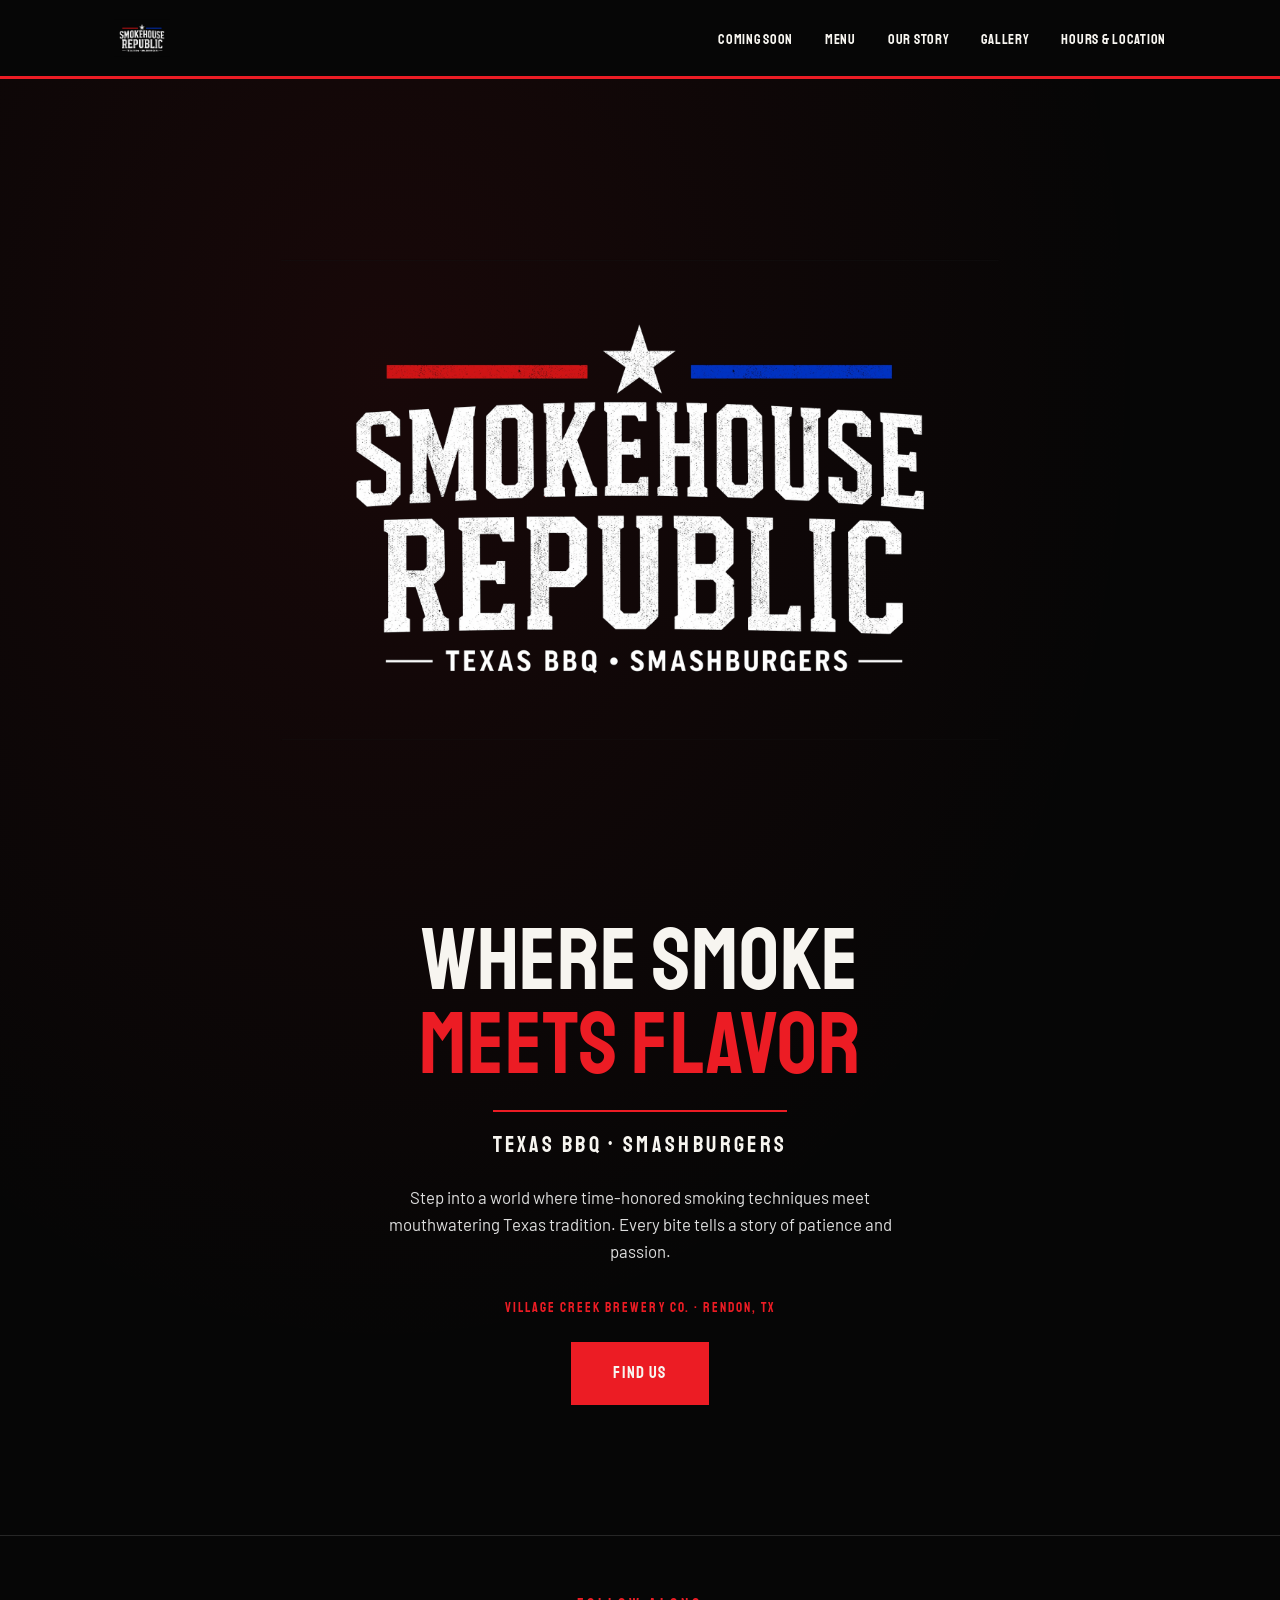
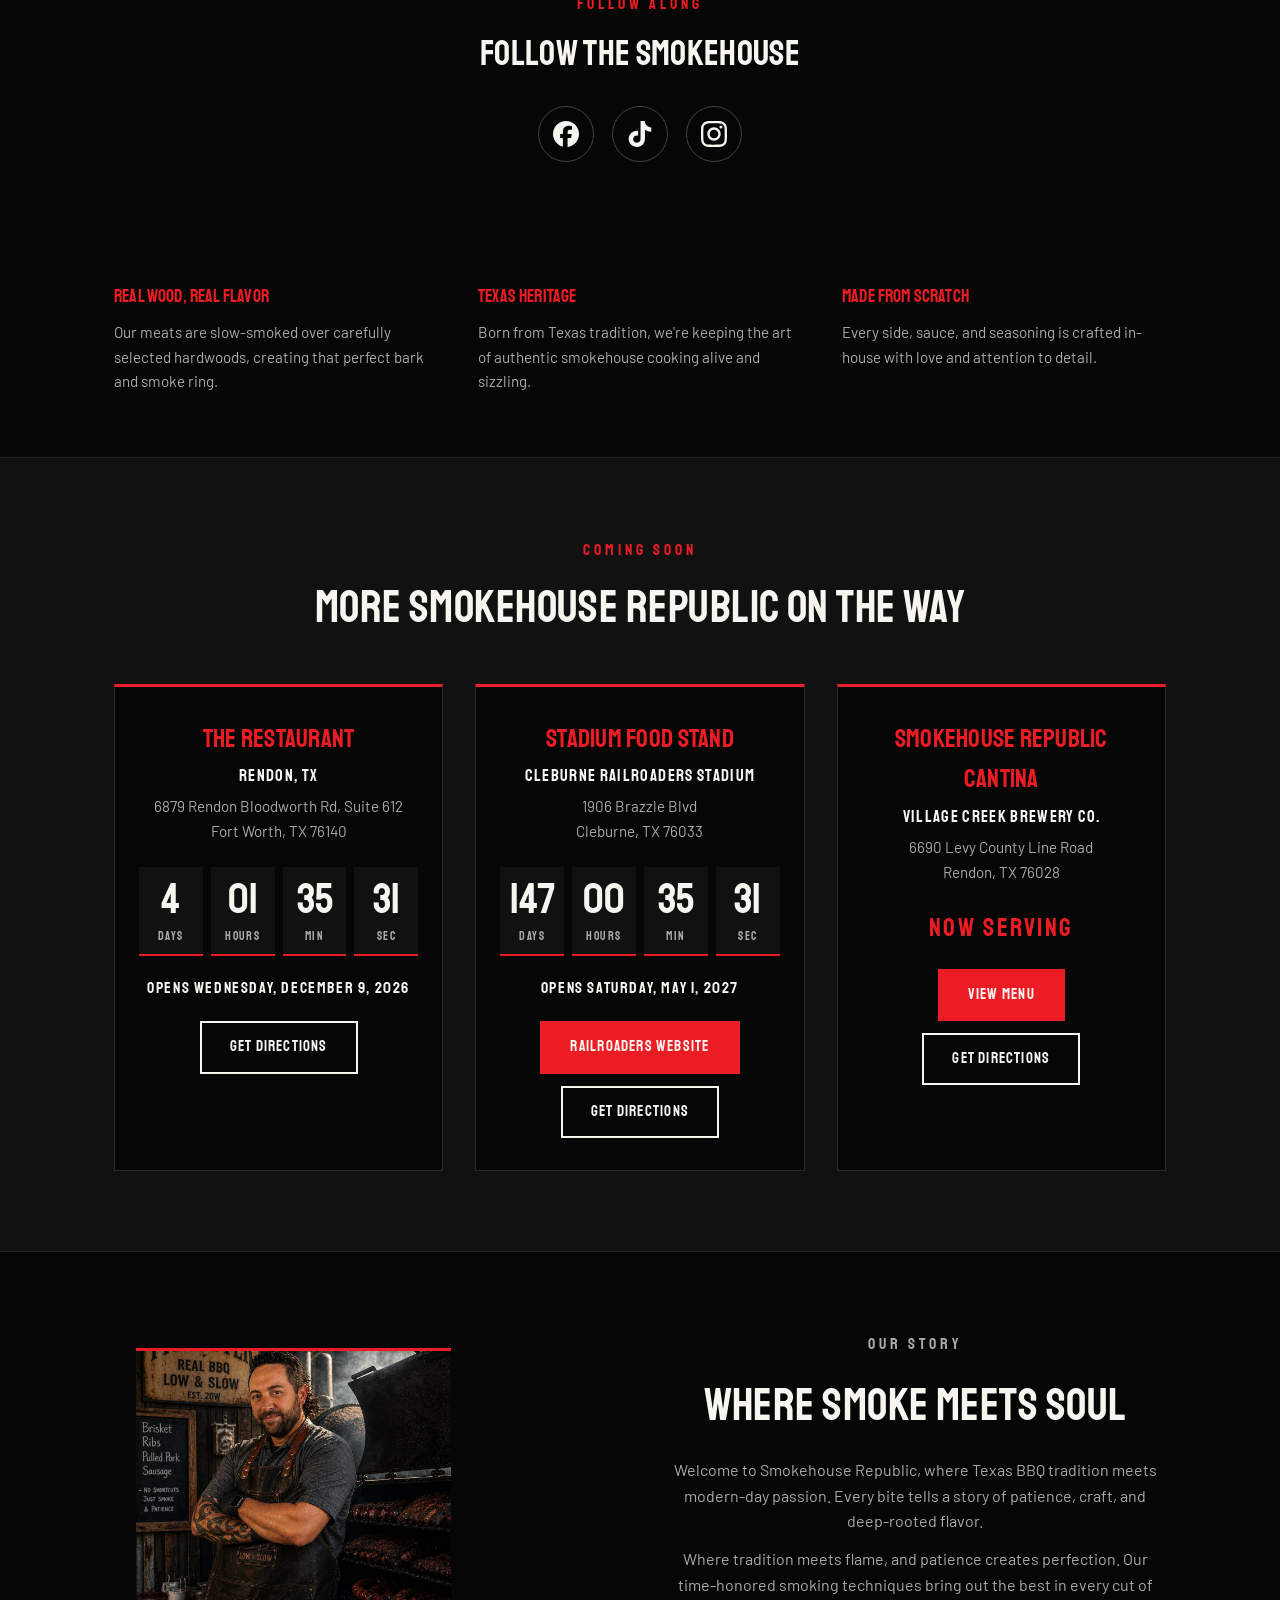
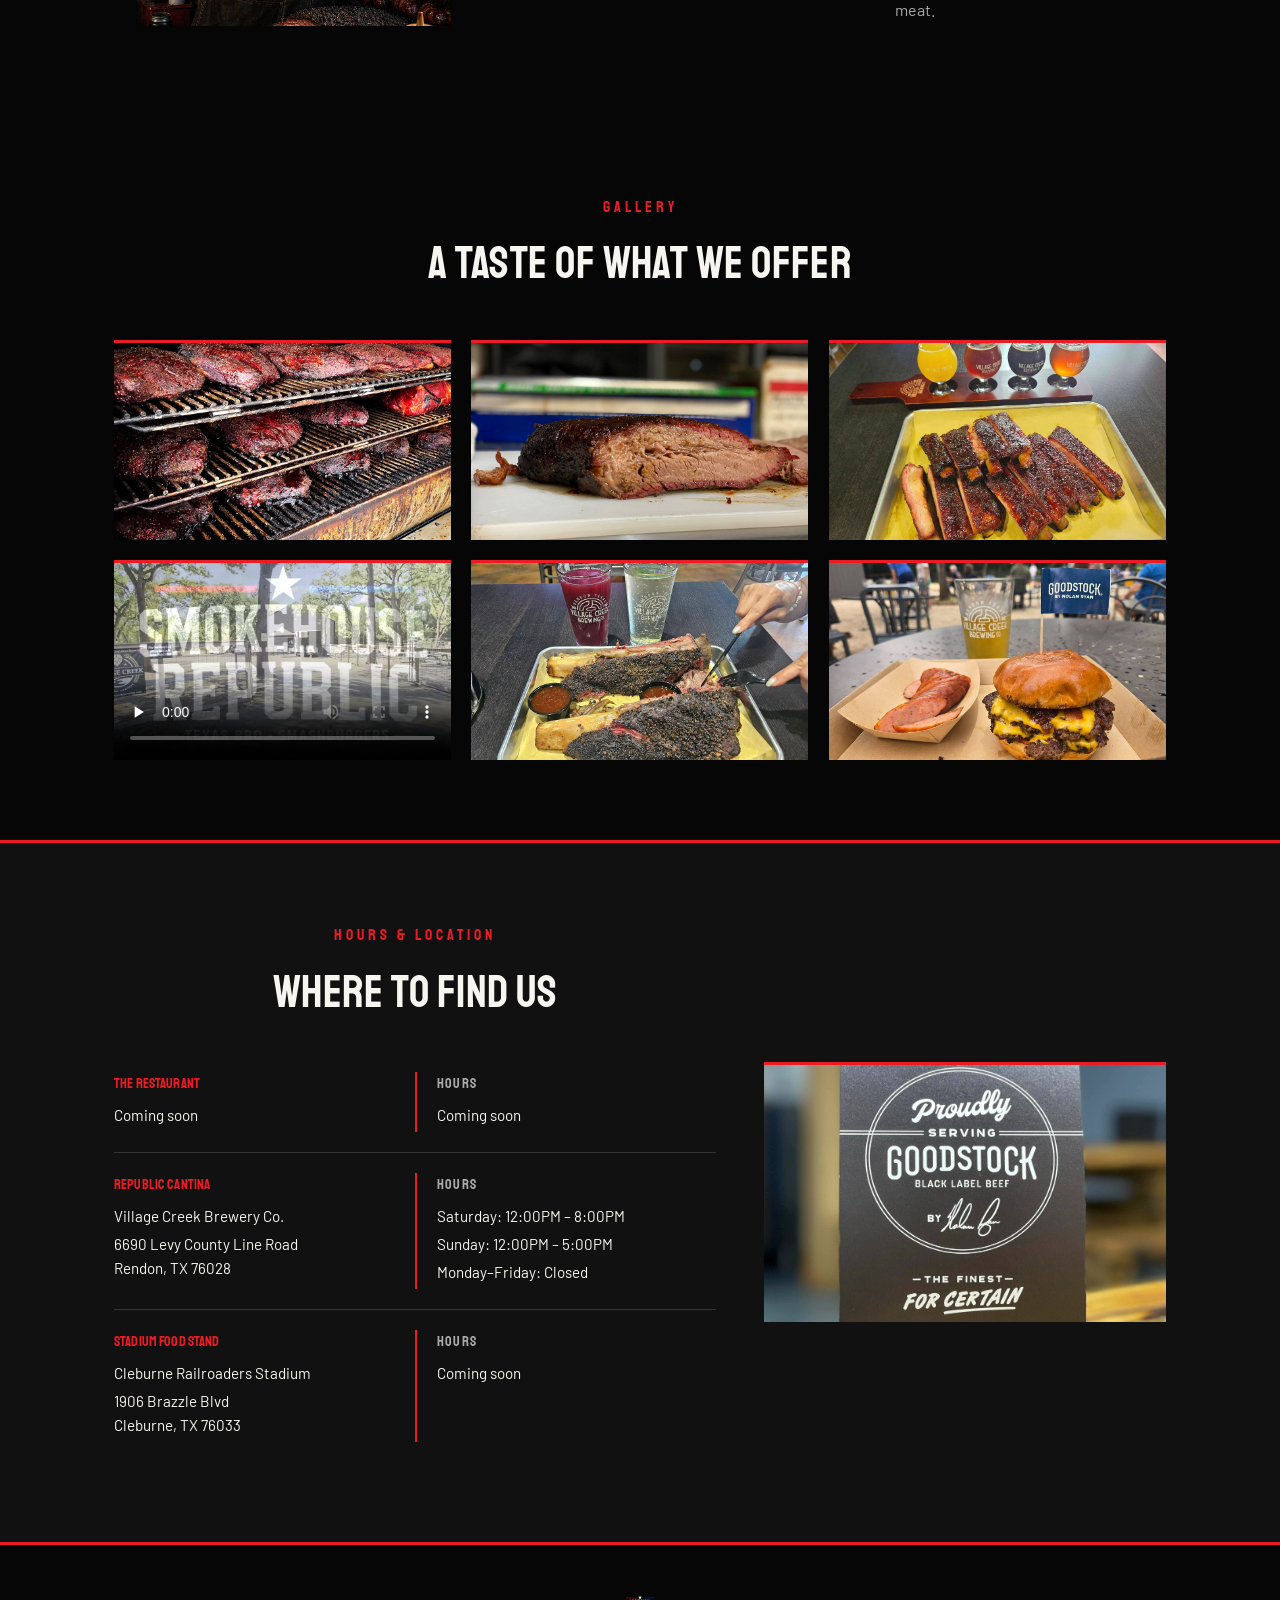
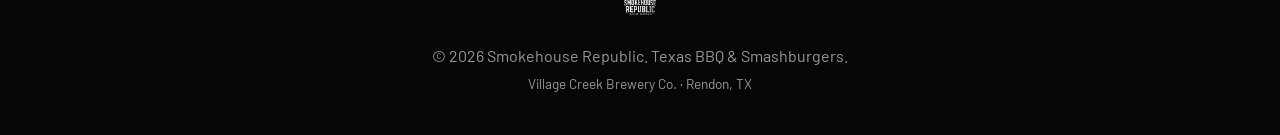
<file: index.html>
<!DOCTYPE html>
<html lang="en">
<head>
<meta charset="UTF-8">
<meta name="viewport" content="width=device-width, initial-scale=1.0">
<title>Smokehouse Republic | Texas BBQ &amp; Smashburgers</title>
<meta name="description" content="Smokehouse Republic — Texas BBQ &amp; Smashburgers food truck at Village Creek Brewery Co., Rendon, TX. Sat 12-8, Sun 12-5.">
<link rel="icon" href="assets/logo.png">
<link rel="preconnect" href="https://fonts.googleapis.com">
<link rel="preconnect" href="https://fonts.gstatic.com" crossorigin>
<link href="https://fonts.googleapis.com/css2?family=Staatliches&family=Barlow:wght@400;500;600;700&display=swap" rel="stylesheet">
<link rel="stylesheet" href="css/styles.css">
<link rel="stylesheet" href="css/layout-overrides.css">
</head>
<body>

<header class="site-header">
  <div class="container header-inner">
    <a href="#top" class="logo-wrap">
      <img src="assets/logo.png" alt="Smokehouse Republic" class="logo">
    </a>
    <nav class="main-nav">
      <button class="nav-toggle" id="navToggle" aria-label="Toggle menu" aria-expanded="false">
        <span></span><span></span><span></span>
      </button>
      <ul class="nav-links" id="navLinks">
        <li><a href="#coming-soon">Coming Soon</a></li>
        <li><a href="menus.html">Menu</a></li>
        <li><a href="#story">Our Story</a></li>
        <li><a href="#gallery">Gallery</a></li>
        <li><a href="#visit">Hours &amp; Location</a></li>
      </ul>
    </nav>
  </div>
</header>

<section id="top" class="hero">
  <video class="hero-video" data-edit-id="hero-video" autoplay muted loop playsinline poster="assets/logo.png">
    <source src="assets/header.mp4" type="video/mp4">
  </video>
  <div class="container hero-content">
    <div class="hero-text">
      <h1 class="hero-headline"><span>Where Smoke</span><span class="accent">Meets Flavor</span></h1>
      <p class="hero-tagline">Texas BBQ &bull; Smashburgers</p>
      <p class="hero-sub">Step into a world where time-honored smoking techniques meet mouthwatering Texas tradition. Every bite tells a story of patience and passion.</p>
      <p class="hero-eyebrow">Village Creek Brewery Co. &middot; Rendon, TX</p>
      <div class="hero-actions">
        <a href="https://www.google.com/maps/search/?api=1&query=Village+Creek+Brewery+Co.%2C+6690+Levy+County+Line+Road%2C+Rendon%2C+TX+76028" target="_blank" rel="noopener" class="btn btn-primary">Find Us</a>
      </div>
    </div>
  </div>
</section>

<section id="follow" class="follow" hidden>
  <div class="container">
    <p class="section-eyebrow center">Follow Along</p>
    <h2 class="center">Follow the Smokehouse</h2>
    <div class="social-links follow-social" data-social-links></div>
  </div>
</section>

<section class="feature-strip">
  <div class="container feature-grid">
    <div class="feature">
      <h3>Real Wood, Real Flavor</h3>
      <p>Our meats are slow-smoked over carefully selected hardwoods, creating that perfect bark and smoke ring.</p>
    </div>
    <div class="feature">
      <h3>Texas Heritage</h3>
      <p>Born from Texas tradition, we're keeping the art of authentic smokehouse cooking alive and sizzling.</p>
    </div>
    <div class="feature">
      <h3>Made From Scratch</h3>
      <p>Every side, sauce, and seasoning is crafted in-house with love and attention to detail.</p>
    </div>
  </div>
</section>

<section id="coming-soon" class="coming-soon">
  <div class="container">
    <p class="section-eyebrow center">Coming Soon</p>
    <h2 class="center">More Smokehouse Republic on the Way</h2>
    <div class="soon-grid">
      <article class="soon-card" data-location="restaurant">
        <h3>The Restaurant</h3>
        <p class="soon-place">Rendon, TX</p>
        <p class="soon-address">6879 Rendon Bloodworth Rd, Suite 612<br>Fort Worth, TX 76140</p>
        <div class="countdown" role="timer" hidden>
          <div class="count-unit"><span class="count-num" data-unit="days">0</span><span class="count-label">Days</span></div>
          <div class="count-unit"><span class="count-num" data-unit="hours">00</span><span class="count-label">Hours</span></div>
          <div class="count-unit"><span class="count-num" data-unit="minutes">00</span><span class="count-label">Min</span></div>
          <div class="count-unit"><span class="count-num" data-unit="seconds">00</span><span class="count-label">Sec</span></div>
        </div>
        <p class="soon-status">Opening December 9, 2026</p>
        <div class="soon-actions">
          <a href="https://www.google.com/maps/search/?api=1&query=6879+Rendon+Bloodworth+Rd+Suite+612%2C+Fort+Worth%2C+TX+76140" target="_blank" rel="noopener" class="btn btn-outline">Get Directions</a>
        </div>
      </article>
      <article class="soon-card" data-location="stadium">
        <h3>Stadium Food Stand</h3>
        <p class="soon-place">Cleburne Railroaders Stadium</p>
        <p class="soon-address">1906 Brazzle Blvd<br>Cleburne, TX 76033</p>
        <div class="countdown" role="timer" hidden>
          <div class="count-unit"><span class="count-num" data-unit="days">0</span><span class="count-label">Days</span></div>
          <div class="count-unit"><span class="count-num" data-unit="hours">00</span><span class="count-label">Hours</span></div>
          <div class="count-unit"><span class="count-num" data-unit="minutes">00</span><span class="count-label">Min</span></div>
          <div class="count-unit"><span class="count-num" data-unit="seconds">00</span><span class="count-label">Sec</span></div>
        </div>
        <p class="soon-status">Opening May 1, 2027</p>
        <div class="soon-actions">
          <a href="https://railroaderbaseball.com/" target="_blank" rel="noopener" class="btn btn-primary">Railroaders Website</a>
          <a href="https://www.google.com/maps/search/?api=1&query=Cleburne+Railroaders+Stadium%2C+1906+Brazzle+Blvd%2C+Cleburne%2C+TX+76033" target="_blank" rel="noopener" class="btn btn-outline">Get Directions</a>
        </div>
      </article>
      <article class="soon-card is-open" data-location="cantina">
        <h3>Smokehouse Republic Cantina</h3>
        <p class="soon-place">Village Creek Brewery Co.</p>
        <p class="soon-address">6690 Levy County Line Road<br>Rendon, TX 76028</p>
        <p class="soon-status">Now Serving</p>
        <div class="soon-actions">
          <a href="menus.html#cantina" class="btn btn-primary">View Menu</a>
          <a href="https://www.google.com/maps/search/?api=1&query=Village+Creek+Brewery+Co.%2C+6690+Levy+County+Line+Road%2C+Rendon%2C+TX+76028" target="_blank" rel="noopener" class="btn btn-outline">Get Directions</a>
        </div>
      </article>
    </div>
  </div>
</section>

<section id="story" class="story">
  <div class="container story-inner">
    <div class="story-media" data-edit-id="story-media">
      <img src="assets/pitmaster-portrait.jpg" alt="Smokehouse Republic pitmaster at the smoker" loading="lazy">
    </div>
    <div class="story-text">
      <p class="section-eyebrow">Our Story</p>
      <h2>Where Smoke Meets Soul</h2>
      <p>Welcome to Smokehouse Republic, where Texas BBQ tradition meets modern-day passion. Every bite tells a story of patience, craft, and deep-rooted flavor.</p>
      <p>Where tradition meets flame, and patience creates perfection. Our time-honored smoking techniques bring out the best in every cut of meat.</p>
    </div>
  </div>
</section>

<section id="gallery" class="gallery">
  <div class="container">
    <p class="section-eyebrow center">Gallery</p>
    <h2 class="center">A Taste of What We Offer</h2>
    <div class="gallery-grid">
      <div class="gallery-photo" data-edit-id="gallery-1"><img src="assets/gallery-brisket-rows.jpg" alt="Rows of brisket in the smoker" loading="lazy"></div>
      <div class="gallery-photo" data-edit-id="gallery-2"><img src="assets/gallery-sliced-brisket.jpg" alt="Sliced brisket close-up" loading="lazy"></div>
      <div class="gallery-photo" data-edit-id="gallery-3"><img src="assets/gallery-ribs-beer-flight.jpg" alt="Ribs with a Village Creek Brewery beer flight" loading="lazy"></div>
      <div class="gallery-photo gallery-video-slot" data-edit-id="gallery-4">
        <video controls loop preload="none" poster="assets/gallery-promo-poster.jpg">
          <source src="assets/gallery-promo.mp4" type="video/mp4">
        </video>
      </div>
      <div class="gallery-photo" data-edit-id="gallery-5"><img src="assets/gallery-bbq-platter.jpg" alt="BBQ platter with drinks" loading="lazy"></div>
      <div class="gallery-photo" data-edit-id="gallery-6"><img src="assets/gallery-burger-sausage.jpg" alt="Smash burger and sausage at Village Creek Brewery" loading="lazy"></div>
    </div>
  </div>
</section>

<section id="visit" class="visit">
  <div class="container visit-inner">
    <div class="visit-card">
      <p class="section-eyebrow">Hours &amp; Location</p>
      <h2>Where to Find Us</h2>
      <div class="visit-details">
        <div class="visit-block">
          <div class="visit-where">
            <h4>The Restaurant</h4>
            <p>Coming soon</p>
          </div>
          <div class="visit-hours">
            <p class="visit-label">Hours</p>
            <p>Coming soon</p>
          </div>
        </div>
        <div class="visit-block">
          <div class="visit-where">
            <h4>Republic Cantina</h4>
            <p>Village Creek Brewery Co.</p>
            <p>6690 Levy County Line Road<br>Rendon, TX 76028</p>
          </div>
          <div class="visit-hours">
            <p class="visit-label">Hours</p>
            <p>Saturday: 12:00PM – 8:00PM</p>
            <p>Sunday: 12:00PM – 5:00PM</p>
            <p>Monday–Friday: Closed</p>
          </div>
        </div>
        <div class="visit-block">
          <div class="visit-where">
            <h4>Stadium Food Stand</h4>
            <p>Cleburne Railroaders Stadium</p>
            <p>1906 Brazzle Blvd<br>Cleburne, TX 76033</p>
          </div>
          <div class="visit-hours">
            <p class="visit-label">Hours</p>
            <p>Coming soon</p>
          </div>
        </div>
      </div>
    </div>
    <div class="visit-media" data-edit-id="visit-media">
      <img src="assets/visit-goodstock-sign.jpg" alt="Proudly serving Goodstock Black Label Beef by Nolan Ryan" loading="lazy">
    </div>
  </div>
</section>

<footer class="site-footer">
  <div class="container footer-inner">
    <img src="assets/logo.png" alt="Smokehouse Republic" class="footer-logo">
    <p>&copy; <span id="year"></span> Smokehouse Republic. Texas BBQ &amp; Smashburgers.</p>
    <p class="footer-address">Village Creek Brewery Co. &middot; Rendon, TX</p>
  </div>
</footer>

<script src="js/script.js"></script>
</body>
</html>
</file>
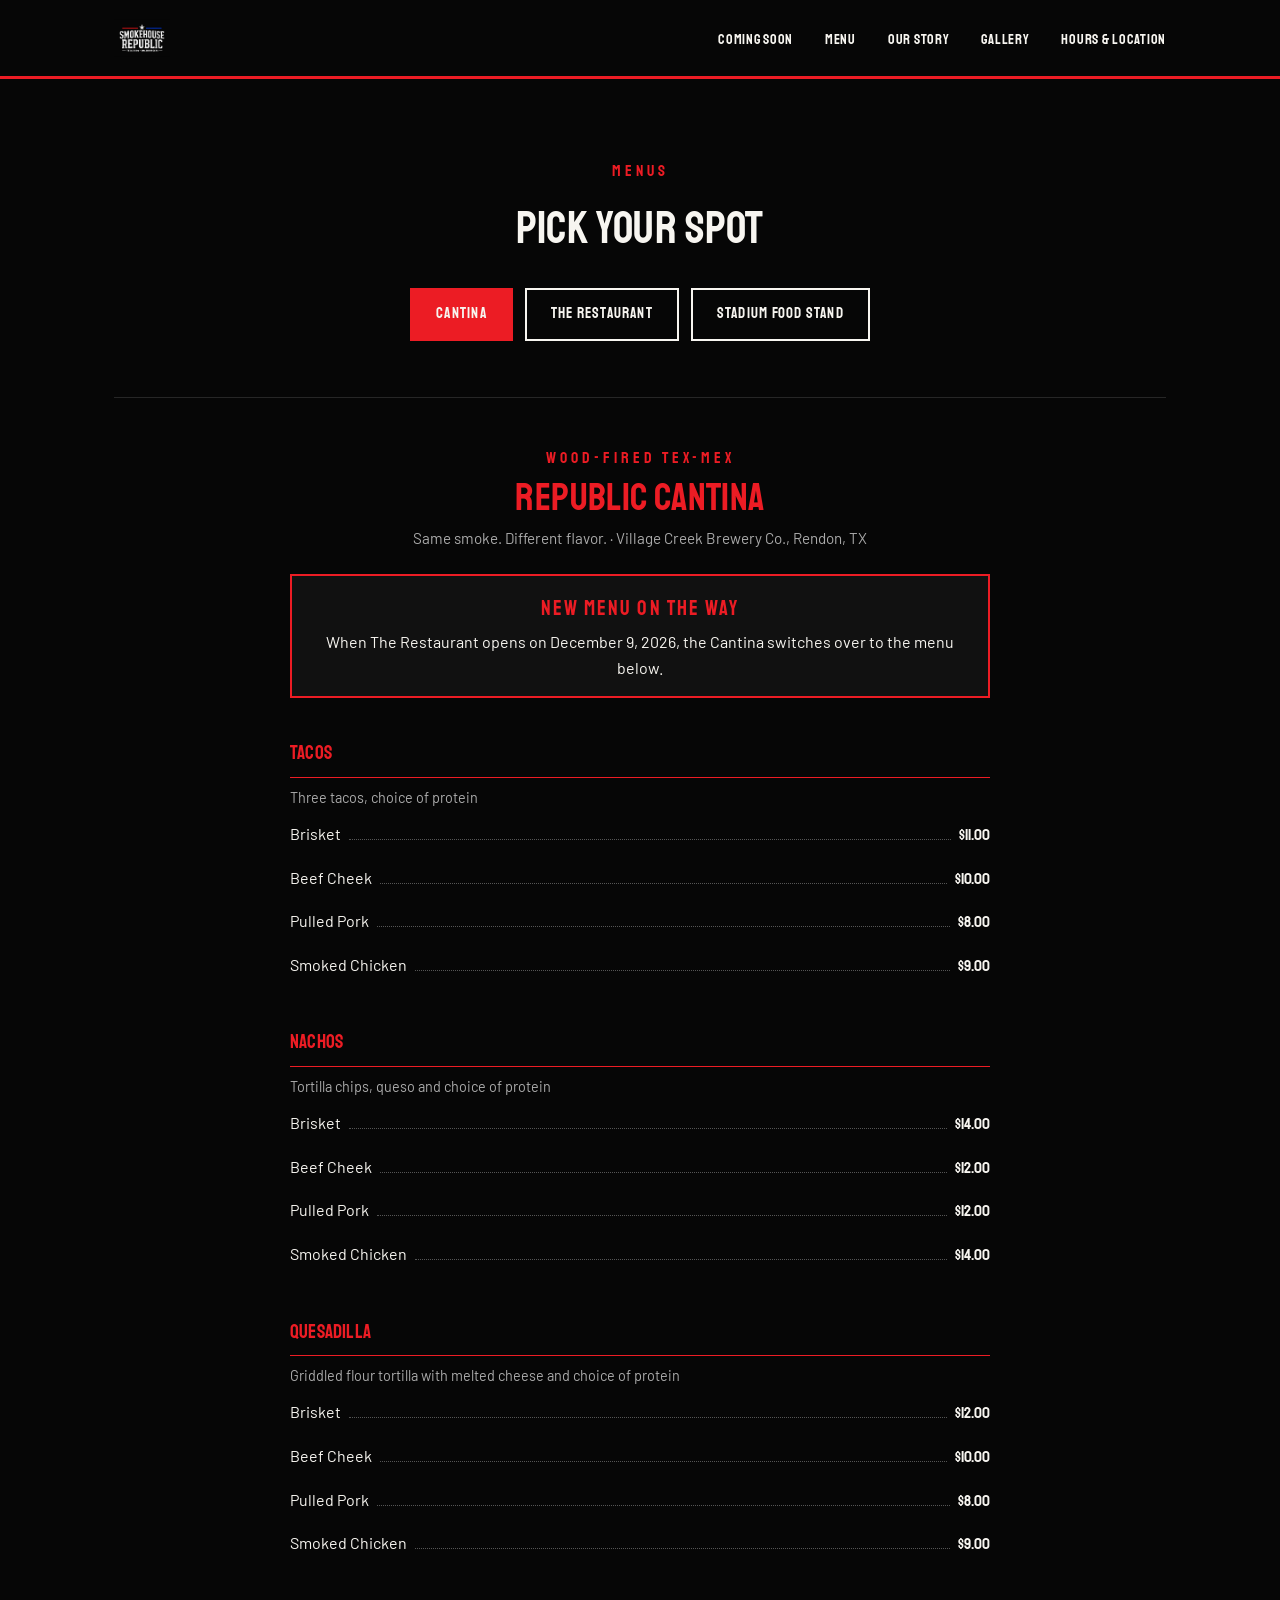
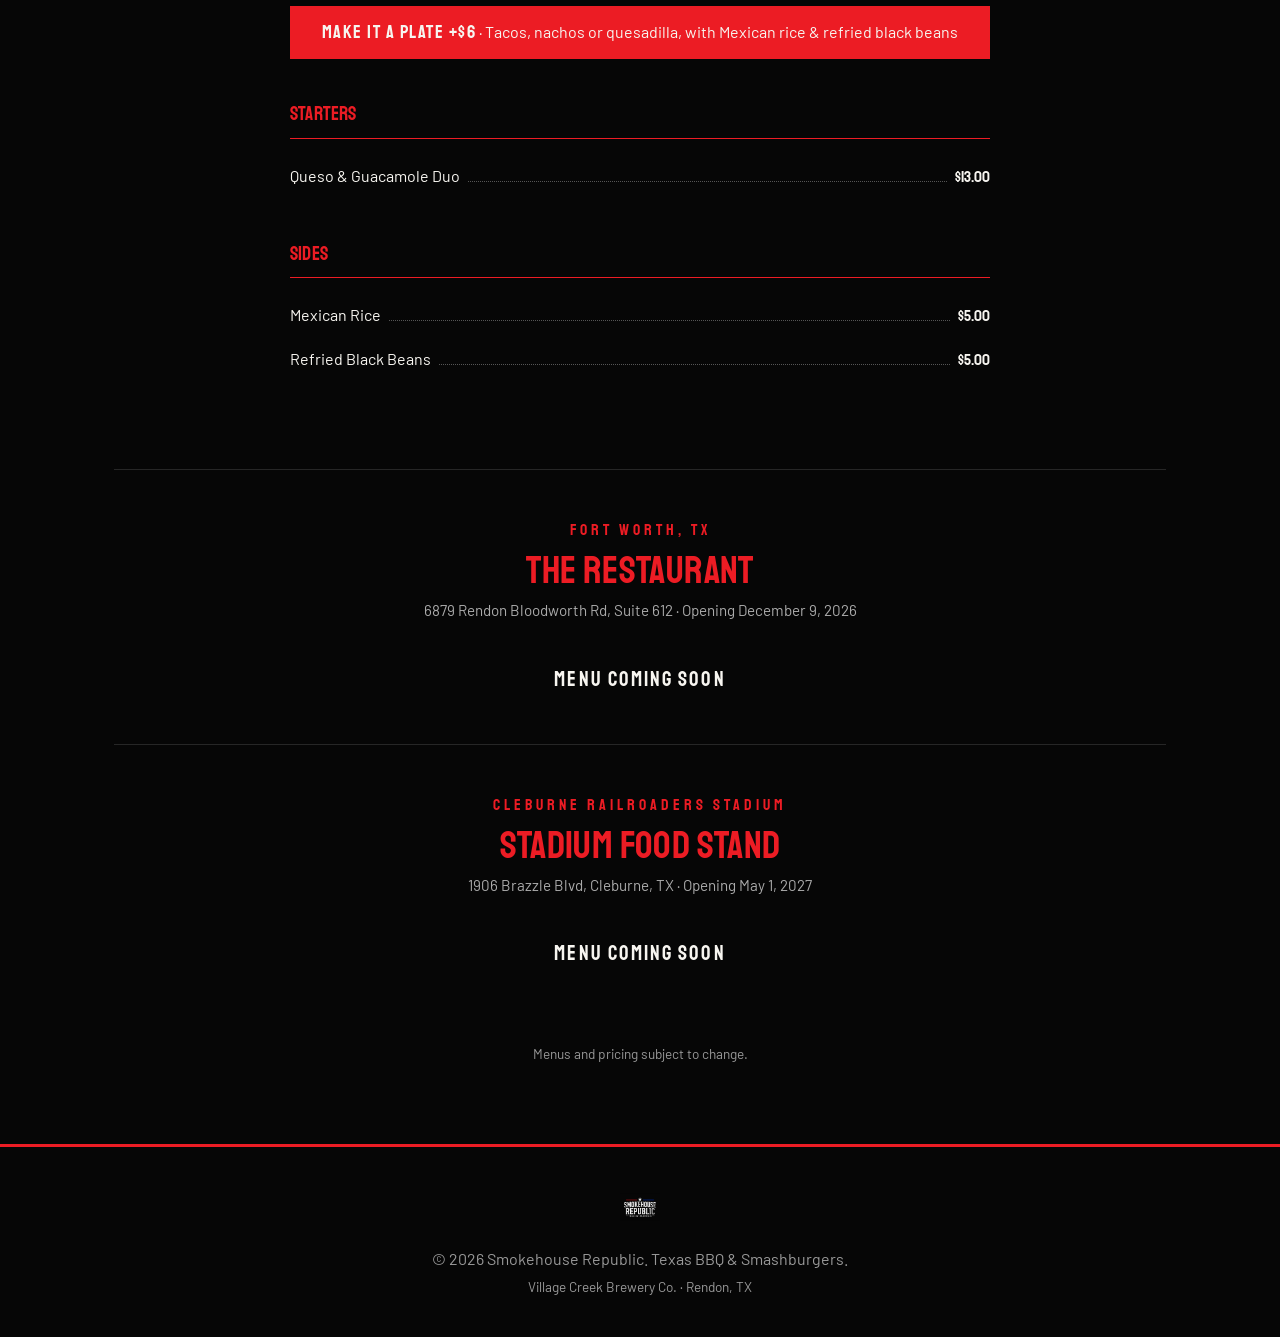
<file: menus.html>
<!DOCTYPE html>
<html lang="en">
<head>
<meta charset="UTF-8">
<meta name="viewport" content="width=device-width, initial-scale=1.0">
<title>Menus | Smokehouse Republic</title>
<meta name="description" content="Smokehouse Republic menus by location: Republic Cantina at Village Creek Brewery Co., The Restaurant in Fort Worth, and the Stadium Food Stand at Cleburne Railroaders Stadium.">
<link rel="icon" href="assets/logo.png">
<link rel="preconnect" href="https://fonts.googleapis.com">
<link rel="preconnect" href="https://fonts.gstatic.com" crossorigin>
<link href="https://fonts.googleapis.com/css2?family=Staatliches&family=Barlow:wght@400;500;600;700&display=swap" rel="stylesheet">
<link rel="stylesheet" href="css/styles.css">
</head>
<body>

<header class="site-header">
  <div class="container header-inner">
    <a href="index.html" class="logo-wrap">
      <img src="assets/logo.png" alt="Smokehouse Republic" class="logo">
    </a>
    <nav class="main-nav">
      <button class="nav-toggle" id="navToggle" aria-label="Toggle menu" aria-expanded="false">
        <span></span><span></span><span></span>
      </button>
      <ul class="nav-links" id="navLinks">
        <li><a href="index.html#coming-soon">Coming Soon</a></li>
        <li><a href="menus.html" aria-current="page">Menu</a></li>
        <li><a href="index.html#story">Our Story</a></li>
        <li><a href="index.html#gallery">Gallery</a></li>
        <li><a href="index.html#visit">Hours &amp; Location</a></li>
      </ul>
    </nav>
  </div>
</header>

<main class="menu menus-page">
  <div class="container">
    <p class="section-eyebrow center">Menus</p>
    <h2 class="center">Pick Your Spot</h2>

    <nav class="menu-jump" aria-label="Menus by location">
      <a href="#cantina" class="btn btn-primary">Cantina</a>
      <a href="#restaurant" class="btn btn-outline">The Restaurant</a>
      <a href="#stadium" class="btn btn-outline">Stadium Food Stand</a>
    </nav>

    <!-- One <section class="location-menu"> per location. To add a menu, replace that location's "menu-soon" line with menu-category blocks like the Cantina's. -->

    <section id="cantina" class="location-menu">
      <p class="section-eyebrow center">Wood-Fired Tex-Mex</p>
      <h3 class="location-title center">Republic Cantina</h3>
      <p class="location-meta center">Same smoke. Different flavor. &middot; Village Creek Brewery Co., Rendon, TX</p>

      <p class="menu-notice"><strong>New menu on the way</strong>When The Restaurant opens on December 9, 2026, the Cantina switches over to the menu below.</p>

      <div class="menu-category">
        <h3>Tacos</h3>
        <p class="menu-desc">Three tacos, choice of protein</p>
        <ul class="menu-list">
          <li><span class="item-name">Brisket</span><span class="item-dots"></span><span class="item-price">$11.00</span></li>
          <li><span class="item-name">Beef Cheek</span><span class="item-dots"></span><span class="item-price">$10.00</span></li>
          <li><span class="item-name">Pulled Pork</span><span class="item-dots"></span><span class="item-price">$8.00</span></li>
          <li><span class="item-name">Smoked Chicken</span><span class="item-dots"></span><span class="item-price">$9.00</span></li>
        </ul>
      </div>

      <div class="menu-category">
        <h3>Nachos</h3>
        <p class="menu-desc">Tortilla chips, queso and choice of protein</p>
        <ul class="menu-list">
          <li><span class="item-name">Brisket</span><span class="item-dots"></span><span class="item-price">$14.00</span></li>
          <li><span class="item-name">Beef Cheek</span><span class="item-dots"></span><span class="item-price">$12.00</span></li>
          <li><span class="item-name">Pulled Pork</span><span class="item-dots"></span><span class="item-price">$12.00</span></li>
          <li><span class="item-name">Smoked Chicken</span><span class="item-dots"></span><span class="item-price">$14.00</span></li>
        </ul>
      </div>

      <div class="menu-category">
        <h3>Quesadilla</h3>
        <p class="menu-desc">Griddled flour tortilla with melted cheese and choice of protein</p>
        <ul class="menu-list">
          <li><span class="item-name">Brisket</span><span class="item-dots"></span><span class="item-price">$12.00</span></li>
          <li><span class="item-name">Beef Cheek</span><span class="item-dots"></span><span class="item-price">$10.00</span></li>
          <li><span class="item-name">Pulled Pork</span><span class="item-dots"></span><span class="item-price">$8.00</span></li>
          <li><span class="item-name">Smoked Chicken</span><span class="item-dots"></span><span class="item-price">$9.00</span></li>
        </ul>
      </div>

      <p class="menu-plate"><strong>Make it a plate +$6</strong> &middot; Tacos, nachos or quesadilla, with Mexican rice &amp; refried black beans</p>

      <div class="menu-category">
        <h3>Starters</h3>
        <ul class="menu-list">
          <li><span class="item-name">Queso &amp; Guacamole Duo</span><span class="item-dots"></span><span class="item-price">$13.00</span></li>
        </ul>
      </div>

      <div class="menu-category">
        <h3>Sides</h3>
        <ul class="menu-list">
          <li><span class="item-name">Mexican Rice</span><span class="item-dots"></span><span class="item-price">$5.00</span></li>
          <li><span class="item-name">Refried Black Beans</span><span class="item-dots"></span><span class="item-price">$5.00</span></li>
        </ul>
      </div>
    </section>

    <section id="restaurant" class="location-menu">
      <p class="section-eyebrow center">Fort Worth, TX</p>
      <h3 class="location-title center">The Restaurant</h3>
      <p class="location-meta center">6879 Rendon Bloodworth Rd, Suite 612 &middot; Opening December 9, 2026</p>
      <p class="menu-soon center">Menu coming soon</p>
    </section>

    <section id="stadium" class="location-menu">
      <p class="section-eyebrow center">Cleburne Railroaders Stadium</p>
      <h3 class="location-title center">Stadium Food Stand</h3>
      <p class="location-meta center">1906 Brazzle Blvd, Cleburne, TX &middot; Opening May 1, 2027</p>
      <p class="menu-soon center">Menu coming soon</p>
    </section>

    <p class="menu-note">Menus and pricing subject to change.</p>
  </div>
</main>

<footer class="site-footer">
  <div class="container footer-inner">
    <img src="assets/logo.png" alt="Smokehouse Republic" class="footer-logo">
    <p>&copy; <span id="year"></span> Smokehouse Republic. Texas BBQ &amp; Smashburgers.</p>
    <p class="footer-address">Village Creek Brewery Co. &middot; Rendon, TX</p>
  </div>
</footer>

<script src="js/script.js"></script>
</body>
</html>
</file>
<file: css/styles.css>
:root {
  --black: #060606;
  --charcoal: #111111;
  --white: #f7f5f0;
  --red: #ec1c24;
  --red-dark: #b3141a;
  --blue: #223a63;
  --gray: #6b6b6b;
  --font-display: 'Staatliches', 'Arial Narrow', sans-serif;
  --font-body: 'Barlow', 'Arial', sans-serif;
}

* { box-sizing: border-box; margin: 0; padding: 0; }

body {
  font-family: var(--font-body);
  color: var(--white);
  background: var(--black);
  line-height: 1.6;
}

.container {
  max-width: 1100px;
  margin: 0 auto;
  padding: 0 24px;
}

h1, h2, h3, h4 {
  font-family: var(--font-display);
  text-transform: uppercase;
  letter-spacing: 0.01em;
  font-weight: 400;
}

a { color: inherit; text-decoration: none; }

.center { text-align: center; }

/* Header */
.site-header {
  background: var(--black);
  position: sticky;
  top: 0;
  z-index: 100;
  border-bottom: 3px solid var(--red);
}

.header-inner {
  display: flex;
  align-items: center;
  justify-content: space-between;
  padding-top: 10px;
  padding-bottom: 10px;
}

.logo { height: 56px; width: auto; display: block; }

.main-nav { display: flex; align-items: center; }

.nav-links {
  display: flex;
  list-style: none;
  gap: 32px;
}

.nav-links a {
  color: var(--white);
  font-family: var(--font-display);
  text-transform: uppercase;
  font-size: 0.9rem;
  letter-spacing: 0.05em;
}

.nav-links a:hover { color: var(--red); }

.nav-toggle {
  display: none;
  flex-direction: column;
  gap: 5px;
  background: none;
  border: none;
  cursor: pointer;
  padding: 6px;
}

.nav-toggle span {
  width: 26px;
  height: 3px;
  background: var(--white);
  display: block;
}

/* Hero */
.hero {
  position: relative;
  background:
    radial-gradient(ellipse at 30% 20%, rgba(236, 28, 36, 0.08), transparent 60%),
    var(--black);
  color: var(--white);
  padding: 60px 0 130px;
  text-align: center;
  overflow: hidden;
}

.hero-video {
  display: block;
  width: 100%;
  aspect-ratio: 16 / 9;
  object-fit: contain;
  margin: 0 0 60px;
}

.hero-content {
  position: relative;
  z-index: 2;
}

.hero-text {
  max-width: 620px;
  margin: 0 auto;
}

.hero-eyebrow {
  font-family: var(--font-display);
  text-transform: uppercase;
  letter-spacing: 0.15em;
  color: var(--red);
  margin: 20px 0 24px;
  font-size: 0.85rem;
}

.hero-headline {
  display: flex;
  flex-direction: column;
  gap: 0;
  margin-bottom: 8px;
  line-height: 0.95;
}

.hero-headline span {
  font-size: clamp(2.8rem, 8vw, 5.5rem);
  letter-spacing: 0.01em;
}

.hero-headline .accent { color: var(--red); }

.hero-tagline {
  font-family: var(--font-display);
  color: var(--white);
  font-size: 1.4rem;
  letter-spacing: 0.15em;
  text-transform: uppercase;
  margin: 16px 0 20px;
  padding-top: 16px;
  border-top: 2px solid var(--red);
  display: inline-block;
}

.hero-sub {
  max-width: 560px;
  margin: 0 auto 32px;
  color: #ddd;
  font-size: 1.05rem;
}

.hero-actions {
  display: flex;
  gap: 16px;
  justify-content: center;
  flex-wrap: wrap;
}

.btn {
  display: inline-block;
  padding: 16px 40px;
  font-family: var(--font-display);
  text-transform: uppercase;
  letter-spacing: 0.08em;
  font-size: 1.05rem;
  border: 2px solid transparent;
  transition: all 0.2s ease;
}

.btn-primary {
  background: var(--red);
  color: var(--white);
  border-color: var(--red);
}

.btn-primary:hover { background: var(--red-dark); }

.btn-outline {
  border-color: var(--white);
  color: var(--white);
}

.btn-outline:hover { background: var(--white); color: var(--black); }

/* Feature strip */
.feature-strip {
  background: var(--black);
  padding: 64px 0;
  border-bottom: 1px solid #262626;
}

.feature-grid {
  display: grid;
  grid-template-columns: repeat(3, 1fr);
  gap: 40px;
}

.feature h3 {
  color: var(--red);
  font-size: 1.1rem;
  margin-bottom: 10px;
}

.feature p { color: #aaa; font-size: 0.95rem; }

/* Coming soon (countdowns) */
.coming-soon {
  padding: 80px 0;
  background: var(--charcoal);
  border-bottom: 1px solid #262626;
}

.coming-soon h2 { color: var(--white); font-size: 2.8rem; margin-bottom: 40px; }

.soon-grid {
  display: flex;
  flex-wrap: wrap;
  justify-content: center;
  gap: 32px;
}

.soon-card {
  flex: 1 1 300px;
  max-width: 360px;
  background: var(--black);
  border: 1px solid #2a2a2a;
  border-top: 3px solid var(--red);
  padding: 32px 24px;
  text-align: center;
}

.soon-card h3 { color: var(--red); font-size: 1.6rem; margin-bottom: 4px; }

.soon-place {
  font-family: var(--font-display);
  text-transform: uppercase;
  letter-spacing: 0.08em;
  font-size: 1.05rem;
}

.soon-address { color: #aaa; font-size: 0.95rem; margin: 4px 0 24px; }

.countdown {
  display: grid;
  grid-template-columns: repeat(4, 1fr);
  gap: 8px;
  margin-bottom: 20px;
}

.countdown[hidden] { display: none; }

.count-unit {
  background: var(--charcoal);
  border-bottom: 2px solid var(--red);
  padding: 12px 4px 8px;
}

.count-num {
  display: block;
  font-family: var(--font-display);
  font-size: clamp(1.8rem, 5vw, 2.6rem);
  line-height: 1;
}

.count-label {
  display: block;
  margin-top: 6px;
  font-family: var(--font-display);
  text-transform: uppercase;
  letter-spacing: 0.12em;
  font-size: 0.75rem;
  color: #aaa;
}

.soon-status {
  font-family: var(--font-display);
  text-transform: uppercase;
  letter-spacing: 0.1em;
  color: var(--white);
  margin-bottom: 20px;
}

.soon-card.is-open .soon-status { color: var(--red); font-size: 1.6rem; }

.soon-actions {
  display: flex;
  gap: 12px;
  justify-content: center;
  flex-wrap: wrap;
}

.soon-card .btn { padding: 12px 28px; font-size: 0.95rem; }

/* Section eyebrow */
.section-eyebrow {
  font-family: var(--font-display);
  color: var(--red);
  text-transform: uppercase;
  letter-spacing: 0.25em;
  font-size: 1rem;
  margin-bottom: 8px;
}

/* Story */
.story { padding: 80px 0; background: var(--black); }

.story-inner {
  display: grid;
  grid-template-columns: 1fr 1fr;
  gap: 48px;
  align-items: center;
}

.story-text { text-align: center; }
.story-text h2 { font-size: 2.8rem; margin-bottom: 16px; color: var(--white); }
.story-text p { margin-bottom: 12px; color: #aaa; }

.story-media {
  border-top: 3px solid var(--red);
  overflow: hidden;
  width: 25%;
}

.story-media img {
  display: block;
  width: 100%;
  height: auto;
  object-fit: cover;
}

/* Placeholder blocks */
.placeholder-block {
  background: var(--charcoal);
  border: 1px solid #2a2a2a;
  border-top: 3px solid var(--red);
  min-height: 260px;
  display: flex;
  align-items: center;
  justify-content: center;
}

.placeholder-label {
  font-family: var(--font-display);
  color: var(--white);
  text-transform: uppercase;
  letter-spacing: 0.1em;
  font-size: 0.9rem;
  padding: 8px 16px;
}

.placeholder-video .placeholder-label::before {
  content: "▶ ";
}

/* Menu */
.menu { padding: 80px 0; background: var(--black); color: var(--white); }

.menu h2 { color: var(--white); font-size: 2.8rem; margin-bottom: 48px; }

.menu-category { max-width: 700px; margin: 0 auto 40px; }

.menu-category h3 {
  color: var(--red);
  font-size: 1.2rem;
  margin-bottom: 16px;
  border-bottom: 1px solid var(--red);
  padding-bottom: 8px;
}

.menu-list { list-style: none; }

.menu-list li {
  display: flex;
  align-items: baseline;
  gap: 8px;
  padding: 8px 0;
  font-size: 1rem;
}

.item-name { flex-shrink: 1; min-width: 0; }
.item-name em { color: #bbb; font-style: italic; font-size: 0.85rem; }

.item-dots {
  flex: 1;
  border-bottom: 1px dotted #555;
  margin-bottom: 5px;
}

.item-price {
  flex-shrink: 0;
  font-family: var(--font-display);
  color: var(--white);
}

.menu-note {
  text-align: center;
  color: #999;
  font-size: 0.85rem;
  margin-top: 24px;
}

/* Menus page (menus.html): one .location-menu per location */
.menus-page h2 { margin-bottom: 24px; }

.menu-jump {
  display: flex;
  flex-wrap: wrap;
  justify-content: center;
  gap: 12px;
  margin-bottom: 56px;
}

.menu-jump .btn { padding: 12px 24px; font-size: 0.95rem; }

.location-menu {
  scroll-margin-top: 90px;
  padding: 48px 0;
  border-top: 1px solid #262626;
}

.location-title { color: var(--red); font-size: 2.4rem; line-height: 1; }

.location-meta { color: #aaa; font-size: 0.95rem; margin: 8px 0 40px; }

.menu-notice {
  max-width: 700px;
  margin: -16px auto 40px;
  padding: 16px 20px;
  border: 2px solid var(--red);
  background: var(--charcoal);
  text-align: center;
}

.menu-notice strong {
  display: block;
  font-family: var(--font-display);
  font-weight: 400;
  text-transform: uppercase;
  letter-spacing: 0.1em;
  font-size: 1.3rem;
  color: var(--red);
  margin-bottom: 4px;
}

.menu-soon {
  font-family: var(--font-display);
  text-transform: uppercase;
  letter-spacing: 0.1em;
  font-size: 1.3rem;
}

.menu-desc { color: #aaa; font-size: 0.9rem; margin: -8px 0 4px; }

.menu-plate {
  max-width: 700px;
  margin: 0 auto 40px;
  padding: 12px 16px;
  background: var(--red);
  text-align: center;
}

.menu-plate strong {
  font-family: var(--font-display);
  font-weight: 400;
  text-transform: uppercase;
  letter-spacing: 0.08em;
  font-size: 1.15rem;
}


/* Gallery */
.gallery { padding: 80px 0; background: var(--black); }

.gallery h2 { color: var(--white); font-size: 2.8rem; margin-bottom: 40px; }

.gallery-grid {
  display: grid;
  grid-template-columns: repeat(3, minmax(0, 1fr));
  gap: 20px;
}

.gallery-grid .placeholder-block { min-height: 200px; }

.gallery-photo {
  border-top: 3px solid var(--red);
  overflow: hidden;
  height: 260px;
}

.gallery-photo img {
  display: block;
  width: 100%;
  height: 100%;
  object-fit: cover;
}

.gallery-video-slot video {
  display: block;
  width: 100%;
  height: 100%;
  object-fit: cover;
  background: var(--black);
}

/* Visit */
.visit { padding: 80px 0; background: var(--charcoal); color: var(--white); border-top: 3px solid var(--red); }

.visit-inner {
  display: grid;
  grid-template-columns: minmax(0, 3fr) minmax(0, 2fr);
  gap: 48px;
  align-items: center;
}

.visit-card { text-align: center; }
.visit h2 { font-size: 2.8rem; margin-bottom: 24px; }

.visit-media {
  border-top: 3px solid var(--red);
  overflow: hidden;
  height: 260px;
}

.visit-media img {
  display: block;
  width: 100%;
  height: 100%;
  object-fit: cover;
}

.visit-details { margin-top: 24px; }

/* One row per location: name + address on the left, hours on the right */
.visit-block {
  display: grid;
  grid-template-columns: 1fr 1fr;
  text-align: left;
  padding: 20px 0;
}

.visit-block + .visit-block { border-top: 1px solid #333; }

.visit-where { padding-right: 20px; }

.visit-hours { padding-left: 20px; border-left: 2px solid var(--red); }

.visit-block h4 {
  color: var(--red);
  font-size: 0.9rem;
  margin-bottom: 8px;
}

.visit-block p { font-size: 0.95rem; margin-bottom: 4px; }

.visit-block .visit-label {
  font-family: var(--font-display);
  text-transform: uppercase;
  letter-spacing: 0.08em;
  font-size: 0.9rem;
  color: #aaa;
  margin-bottom: 8px;
}

/* Social icon buttons */
.social-links { display: flex; gap: 12px; align-items: center; }

.social-links a {
  display: inline-flex;
  align-items: center;
  justify-content: center;
  width: 36px;
  height: 36px;
  color: var(--white);
  border: 1px solid #444;
  border-radius: 50%;
  transition: all 0.2s ease;
}

.social-links a:hover,
.social-links a:focus-visible {
  background: var(--red);
  border-color: var(--red);
  outline: none;
}

.social-links svg { width: 18px; height: 18px; fill: currentColor; }

.follow { padding: 56px 0; background: var(--black); border-top: 1px solid #262626; }
.follow[hidden] { display: none; }
.follow h2 { color: var(--white); font-size: 2.2rem; margin-bottom: 24px; }
.follow-social { justify-content: center; gap: 18px; }
.follow-social a { width: 56px; height: 56px; }
.follow-social svg { width: 26px; height: 26px; }

/* Footer */
.site-footer {
  background: var(--black);
  color: #999;
  padding: 40px 0;
  text-align: center;
  border-top: 3px solid var(--red);
}

.footer-logo { height: 40px; margin-bottom: 12px; }

.footer-address { font-size: 0.85rem; margin-top: 4px; }

/* Edit Mode saves fixed pixel sizes (layout-overrides.css); keep them from overflowing narrower screens */
[data-edit-id] { max-width: 100% !important; }
.hero-video[data-edit-id] { height: auto !important; }

/* Responsive */
@media (max-width: 800px) {
  .feature-grid { grid-template-columns: 1fr; }
  .story-inner { grid-template-columns: 1fr; }
  .story-media { margin: 0 auto; }
  .visit-inner { grid-template-columns: 1fr; }
  .visit-block { grid-template-columns: 1fr; }
  .visit-where { padding-right: 0; }
  .visit-hours { padding: 12px 0 0; margin-top: 12px; border-left: 0; border-top: 2px solid var(--red); }
  .gallery-grid { grid-template-columns: repeat(2, 1fr); }

  .nav-toggle { display: flex; }

  .nav-links {
    position: absolute;
    top: 100%;
    left: 0;
    right: 0;
    background: var(--black);
    flex-direction: column;
    gap: 0;
    display: none;
    border-top: 1px solid var(--red);
  }

  .nav-links.open { display: flex; }

  .nav-links li { border-bottom: 1px solid #222; }

  .nav-links a {
    display: block;
    padding: 16px 24px;
  }
}

@media (max-width: 480px) {
  .gallery-grid { grid-template-columns: 1fr; }
}
</file>
<file: css/layout-overrides.css>
/* Auto-generated by edit-server.py when you click "Save Changes" in
   Edit Mode (js/edit-mode.js). Don't hand-edit -- your changes will be
   overwritten on the next save.

   Two profiles, saved independently based on how wide the browser was
   at Save time: desktop-sized screens (>800px) and phone-sized screens
   (<=800px) each keep their own sizing so editing one never breaks the
   other. */
@media (min-width: 801px) {
  [data-edit-id="hero-video"] { width: 1905px !important; height: 1072px !important; left: 0px !important; top: 0px !important; position: relative !important; }
  [data-edit-id="story-media"] { width: 315px !important; height: 278px !important; left: 22px !important; top: 4px !important; position: relative !important; }
  [data-edit-id="gallery-1"] { width: 337px !important; height: 200px !important; left: 0px !important; top: 0px !important; position: relative !important; }
  [data-edit-id="gallery-2"] { width: 337px !important; height: 200px !important; left: 0px !important; top: 0px !important; position: relative !important; }
  [data-edit-id="gallery-3"] { width: 337px !important; height: 200px !important; left: 0px !important; top: 0px !important; position: relative !important; }
  [data-edit-id="gallery-4"] { width: 337px !important; height: 200px !important; left: 0px !important; top: 0px !important; position: relative !important; }
  [data-edit-id="gallery-5"] { width: 337px !important; height: 200px !important; left: 0px !important; top: 0px !important; position: relative !important; }
  [data-edit-id="gallery-6"] { width: 337px !important; height: 200px !important; left: 0px !important; top: 0px !important; position: relative !important; }
  [data-edit-id="visit-media"] { width: 502px !important; height: 260px !important; left: 0px !important; top: 0px !important; position: relative !important; }
}
@media (max-width: 800px) {
  [data-edit-id="story-media"] { width: 228px !important; height: 216px !important; left: 0px !important; top: -53px !important; position: relative !important; }
}
</file>
